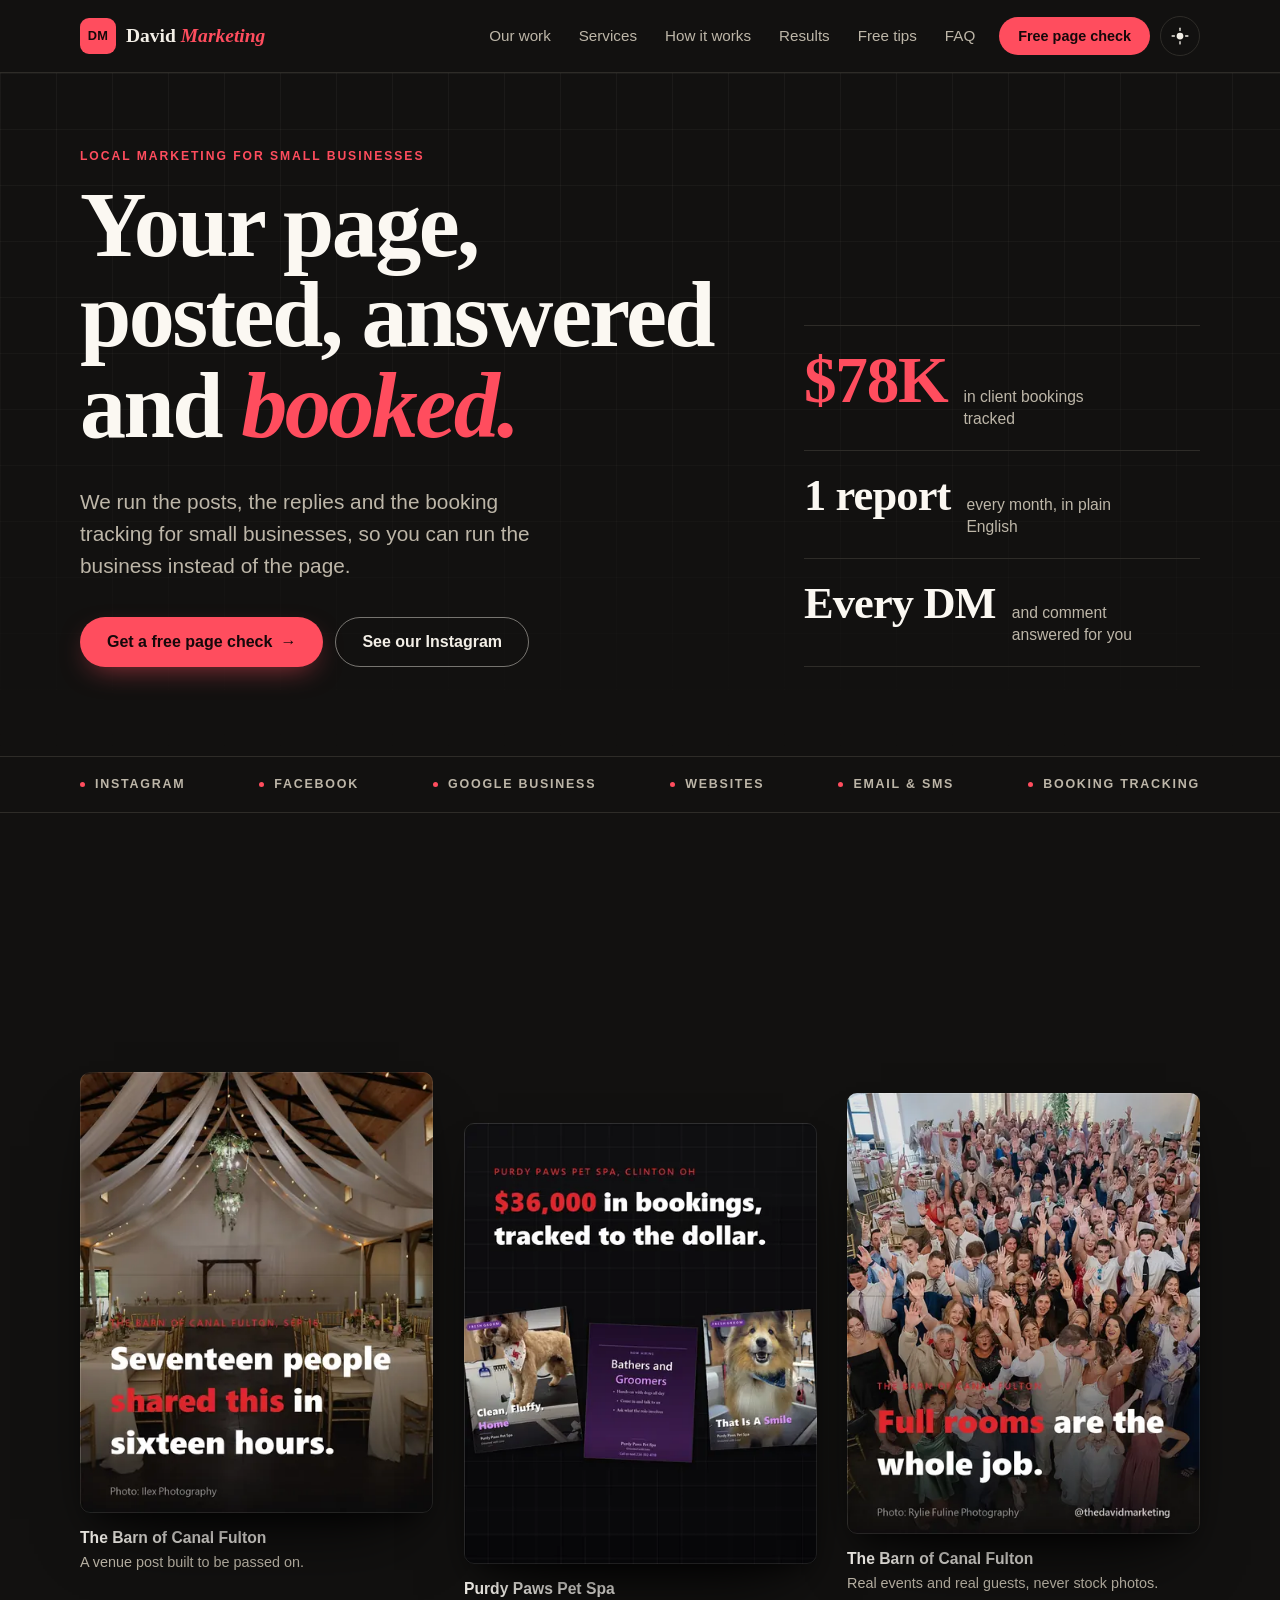
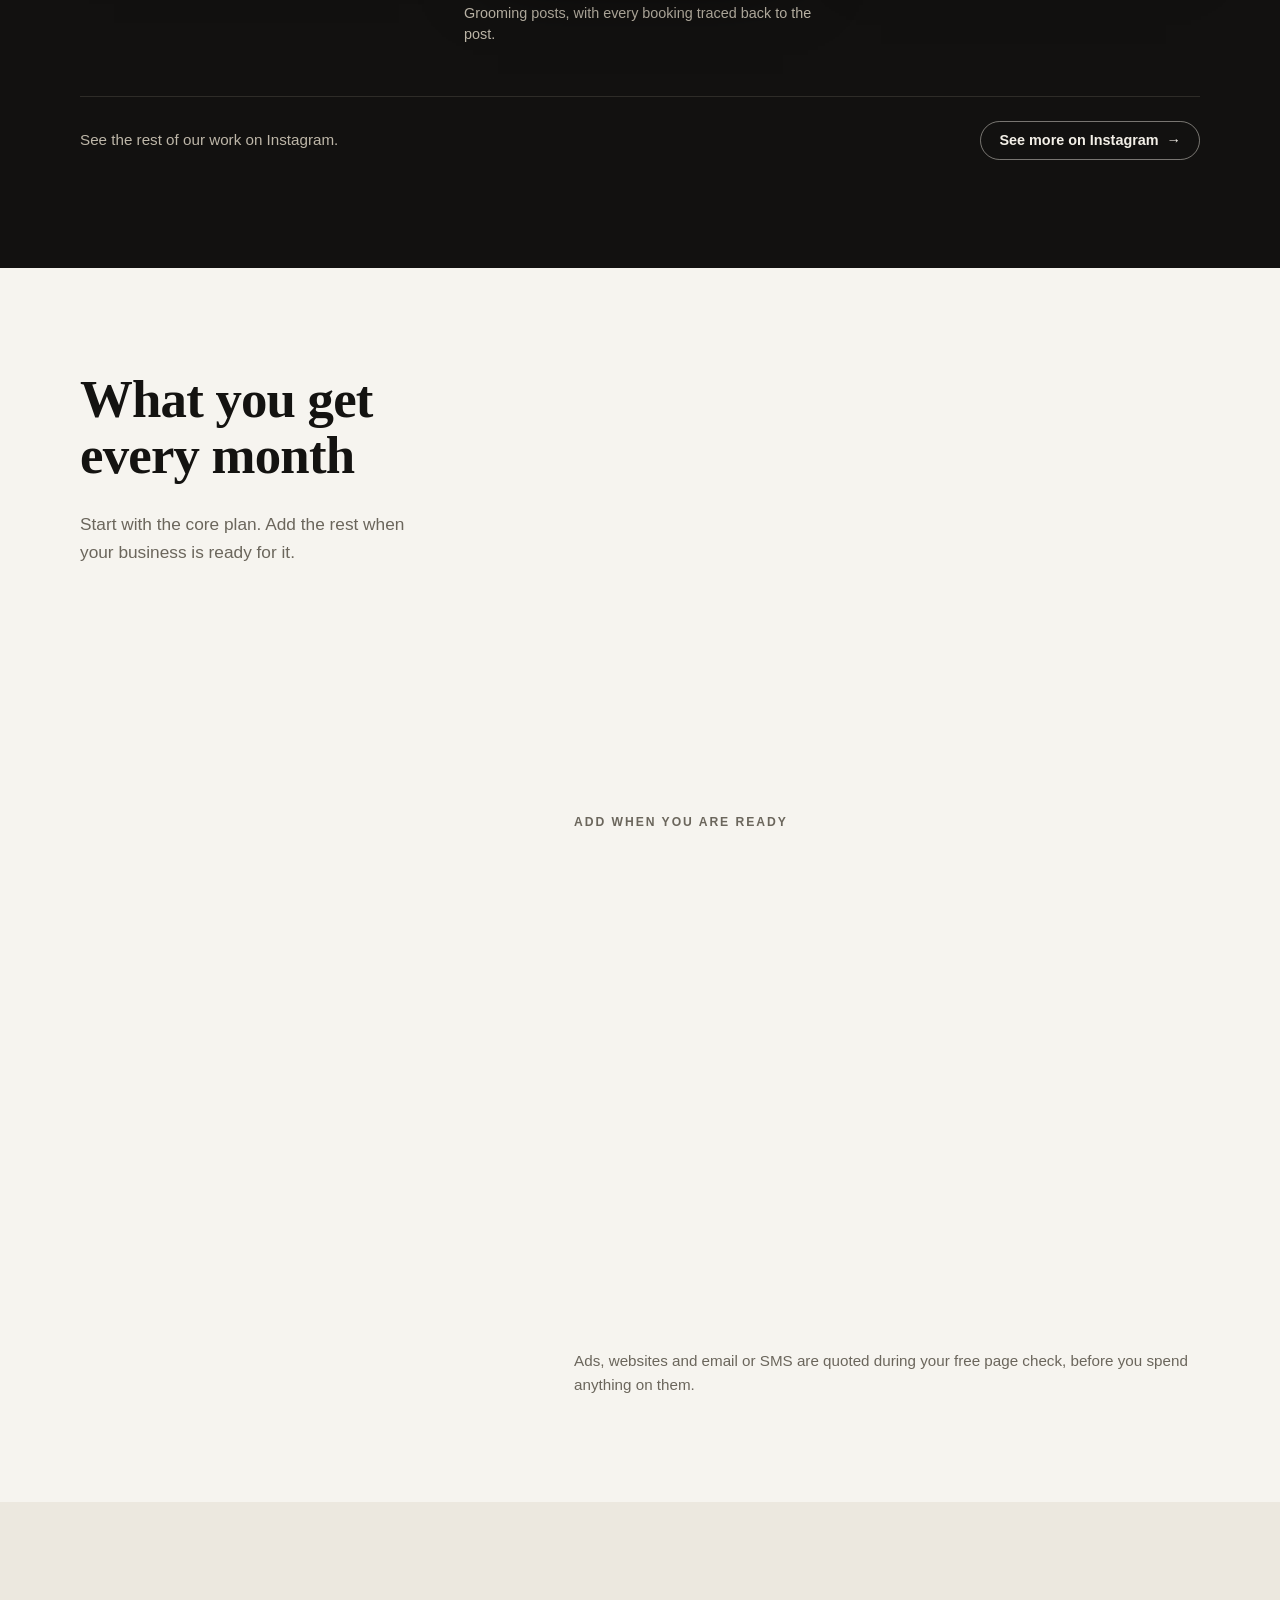
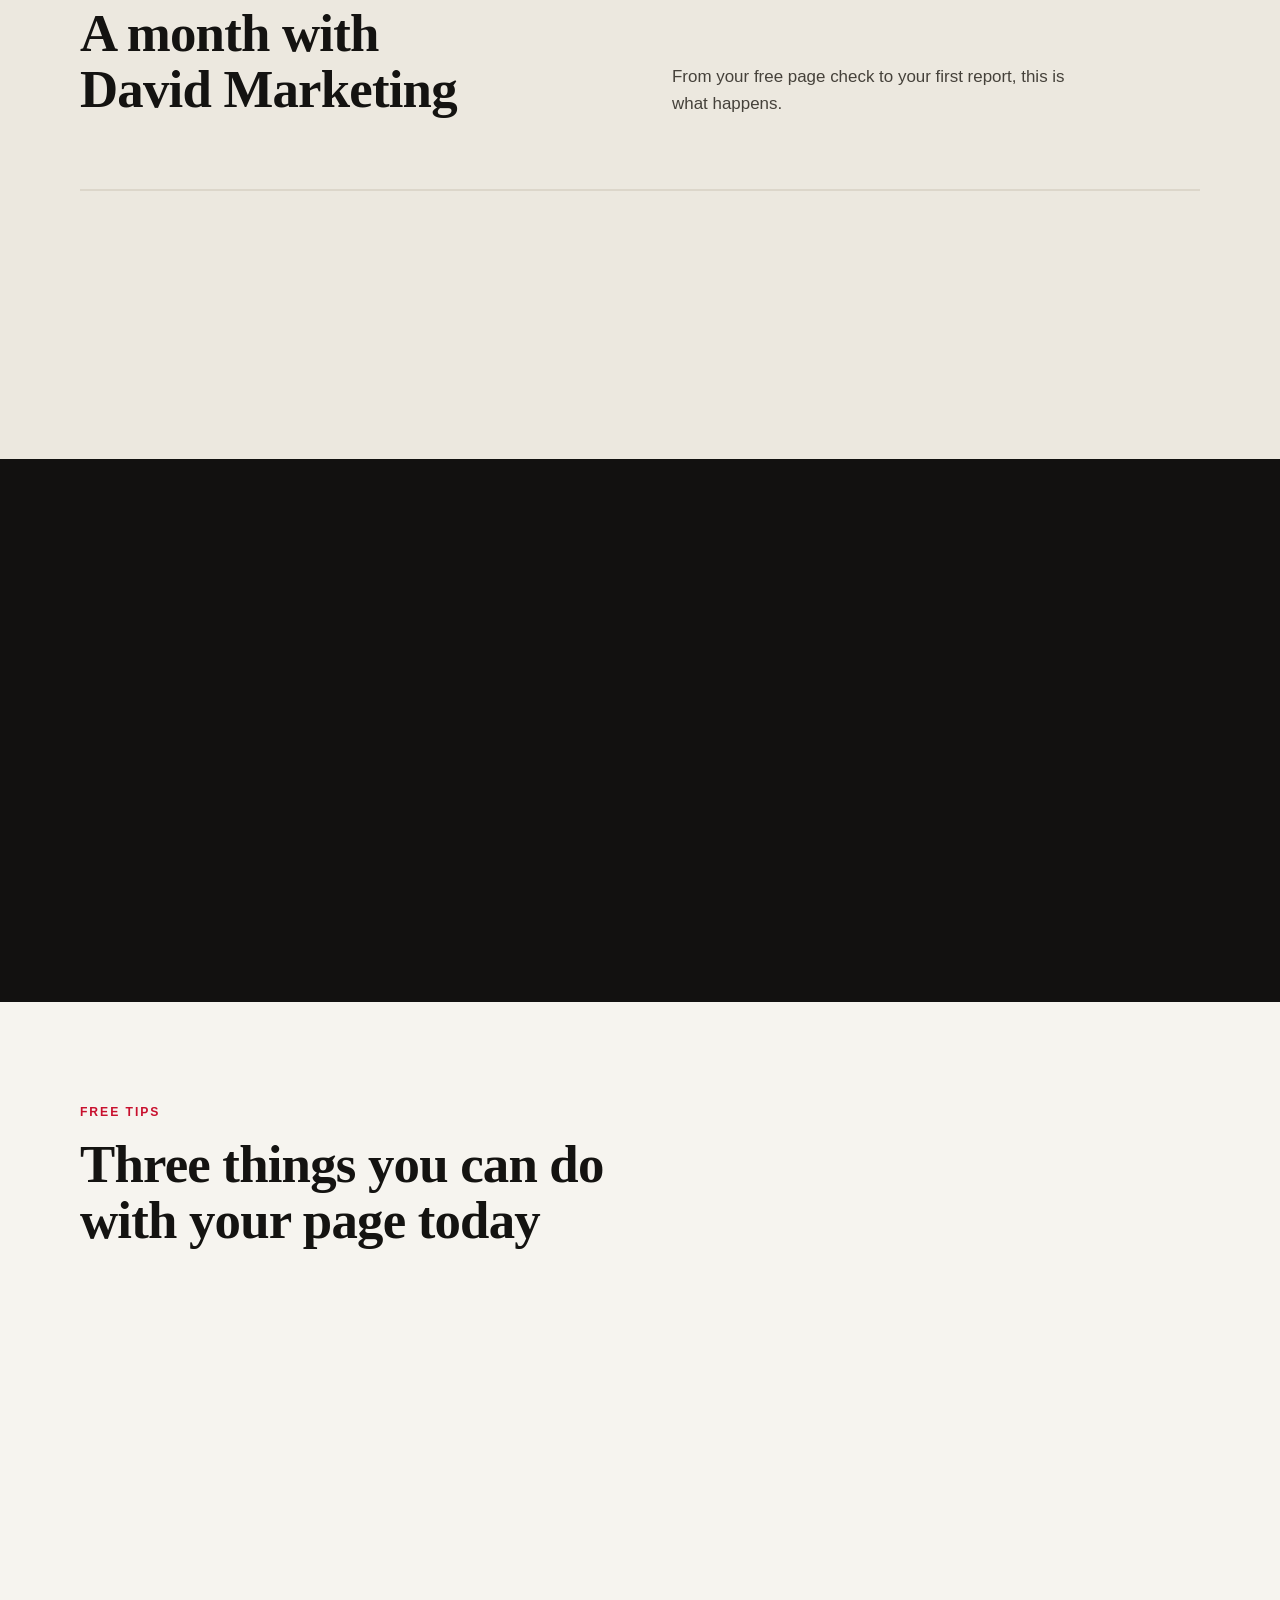
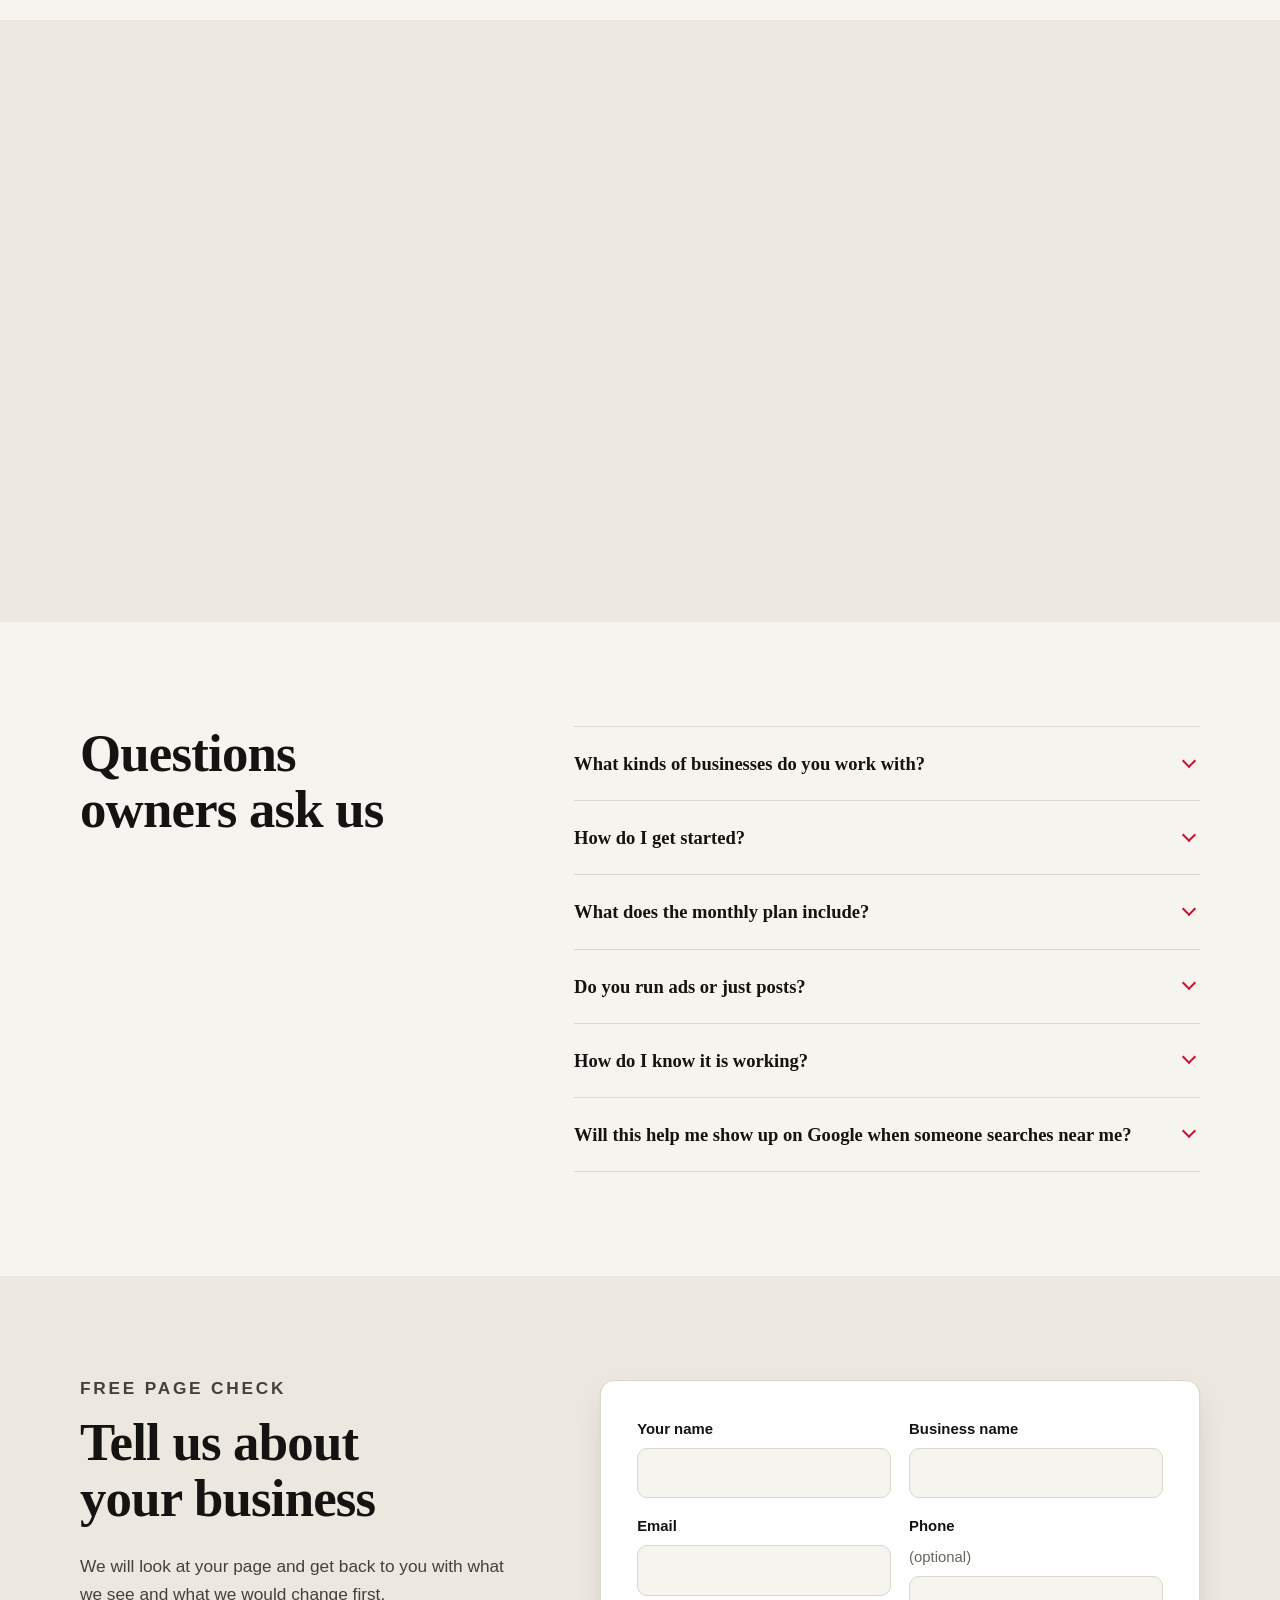
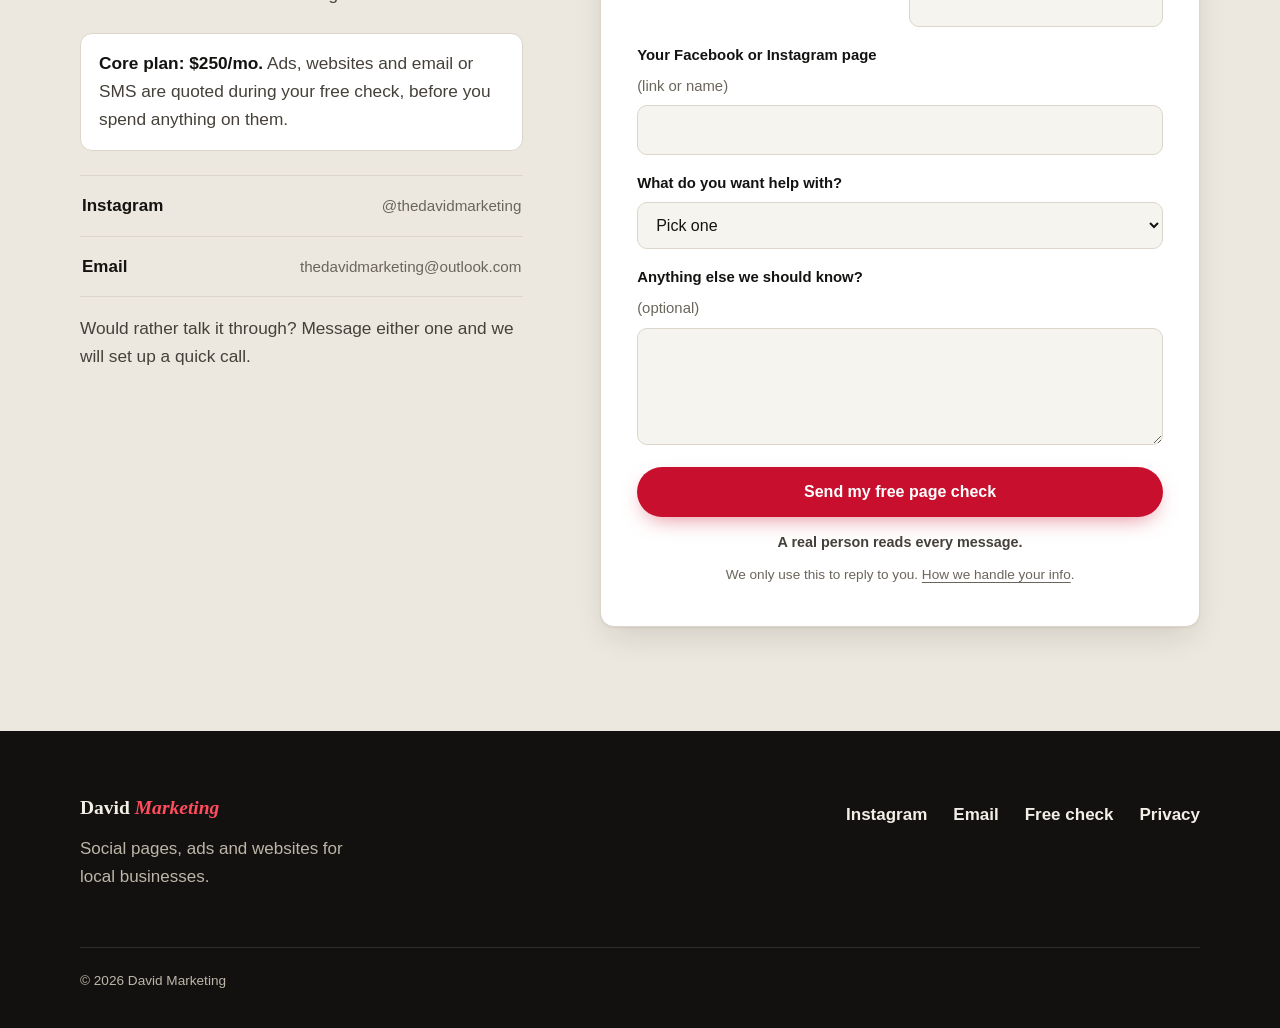
<file: index.html>
<!DOCTYPE html>
<html lang="en">
<head>
<meta charset="UTF-8">
<meta name="viewport" content="width=device-width, initial-scale=1.0">
<meta http-equiv="Content-Security-Policy" content="default-src 'self'; script-src 'self'; style-src 'self' https://fonts.googleapis.com; font-src https://fonts.gstatic.com; img-src 'self' data:; connect-src 'self'; form-action https://formsubmit.co; base-uri 'self'; object-src 'none'; upgrade-insecure-requests">
<meta name="referrer" content="strict-origin-when-cross-origin">

<title>David Marketing | Social Pages, Ads &amp; Websites for Local Businesses</title>
<meta name="description" content="David Marketing runs social posting, replies, ads and websites for local businesses. $78K in client bookings tracked. Ask for a free page check.">
<link rel="canonical" href="https://thedavidmarketing.com/">
<meta name="theme-color" content="#121110">

<meta property="og:type" content="website">
<meta property="og:site_name" content="David Marketing">
<meta property="og:title" content="David Marketing | Social pages that get local businesses booked">
<meta property="og:description" content="Posting, replies, ads and websites for local businesses. $78K in client bookings tracked.">
<meta property="og:url" content="https://thedavidmarketing.com/">
<meta property="og:image" content="https://thedavidmarketing.com/assets/og-image.png">
<meta property="og:image:width" content="1200">
<meta property="og:image:height" content="630">
<meta name="twitter:card" content="summary_large_image">

<link rel="icon" type="image/svg+xml" href="/assets/favicon.svg">
<link rel="preconnect" href="https://fonts.googleapis.com">
<link rel="preconnect" href="https://fonts.gstatic.com" crossorigin>
<link href="https://fonts.googleapis.com/css2?family=Fraunces:ital,opsz,wght@0,9..144,500..800;1,9..144,500..800&family=Geist:wght@400..700&display=swap" rel="stylesheet">
<link rel="stylesheet" href="/assets/styles.css">

<script type="application/ld+json">
{
  "@context": "https://schema.org",
  "@type": "LocalBusiness",
  "name": "David Marketing",
  "description": "Social media management, ads and websites for local businesses.",
  "url": "https://thedavidmarketing.com/",
  "email": "thedavidmarketing@outlook.com",
  "priceRange": "$250/mo",
  "sameAs": ["https://www.instagram.com/thedavidmarketing/"]
}
</script>
</head>
<body>
<a class="skip-link" href="#main">Skip to content</a>

<header class="site-header">
  <div class="wrap header-inner">
    <a class="logo" href="/" aria-label="David Marketing, home">
      <span class="logo-mark" aria-hidden="true">DM</span>
      <span class="logo-word">David <em>Marketing</em></span>
    </a>
    <nav class="site-nav" id="site-nav" aria-label="Primary">
      <ul>
        <li><a href="#work">Our work</a></li>
        <li><a href="#services">Services</a></li>
        <li><a href="#month">How it works</a></li>
        <li><a href="#proof">Results</a></li>
        <li><a href="#notes">Free tips</a></li>
        <li><a href="#faq">FAQ</a></li>
      </ul>
    </nav>
    <div class="header-actions">
      <a class="btn btn-primary btn-small header-cta" href="#contact">Free page check</a>
      <button type="button" class="theme-toggle" id="theme-toggle" aria-label="Switch to dark mode" aria-pressed="false">
        <svg class="icon-sun" viewBox="0 0 24 24" width="18" height="18" aria-hidden="true" focusable="false"><circle cx="12" cy="12" r="4.5" fill="currentColor"/><g stroke="currentColor" stroke-width="1.8" stroke-linecap="round"><line x1="12" y1="1.5" x2="12" y2="4.5"/><line x1="12" y1="19.5" x2="12" y2="22.5"/><line x1="1.5" y1="12" x2="4.5" y2="12"/><line x1="19.5" y1="12" x2="22.5" y2="12"/></g></svg>
        <svg class="icon-moon" viewBox="0 0 24 24" width="18" height="18" aria-hidden="true" focusable="false"><path d="M20 14.5A8.5 8.5 0 0 1 9.5 4 8.5 8.5 0 1 0 20 14.5Z" fill="currentColor"/></svg>
      </button>
      <button type="button" class="menu-toggle" id="menu-toggle" aria-label="Open menu" aria-expanded="false" aria-controls="site-nav">
        <svg viewBox="0 0 24 24" width="22" height="22" aria-hidden="true" focusable="false"><g stroke="currentColor" stroke-width="2" stroke-linecap="round"><line x1="3" y1="7" x2="21" y2="7"/><line x1="3" y1="17" x2="21" y2="17"/></g></svg>
      </button>
    </div>
  </div>
</header>

<main id="main">

  <section class="hero">
    <div class="wrap hero-grid">
      <div class="hero-copy">
        <p class="eyebrow rise">Local marketing for small businesses</p>
        <h1 class="rise rise-2">Your page, posted, answered and <span class="ink-accent">booked.</span></h1>
        <p class="lead rise rise-3">We run the posts, the replies and the booking tracking for small businesses, so you can run the business instead of the page.</p>
        <div class="hero-ctas rise rise-4">
          <a class="btn btn-primary" href="#contact">Get a free page check <span class="arrow" aria-hidden="true">&rarr;</span></a>
          <a class="btn btn-ghost" href="https://www.instagram.com/thedavidmarketing/" target="_blank" rel="noopener">See our Instagram</a>
        </div>
      </div>
      <dl class="hero-proof rise rise-5">
        <div><dt>$78K</dt><dd>in client bookings tracked</dd></div>
        <div><dt>1 report</dt><dd>every month, in plain English</dd></div>
        <div><dt>Every DM</dt><dd>and comment answered for you</dd></div>
      </dl>
    </div>
  </section>

  <section class="strip" aria-label="What we work on">
    <div class="wrap strip-inner">
      <span>Instagram</span><span>Facebook</span><span>Google Business</span><span>Websites</span><span>Email &amp; SMS</span><span>Booking tracking</span>
    </div>
  </section>

  <section class="work" id="work" aria-labelledby="work-title">
    <div class="wrap">
      <div class="work-head">
        <h2 id="work-title" data-in>Work that fills rooms and <em>books appointments.</em></h2>
        <p data-in>Recent posts from our Instagram, made for local businesses we run pages for. Event photos are credited to the photographers who took them.</p>
      </div>
      <div class="work-row">
        <figure class="post">
          <div class="post-frame"><img src="/assets/work/post-17-shares.webp" srcset="/assets/work/post-17-shares-440.webp 440w, /assets/work/post-17-shares.webp 720w" sizes="(max-width: 760px) 72vw, 30vw" width="720" height="900" loading="lazy" alt="Instagram post by David Marketing for The Barn of Canal Fulton: a hall dressed for dinner, with the headline Seventeen people shared this in sixteen hours. Photo: Ilex Photography."></div>
          <figcaption><strong>The Barn of Canal Fulton</strong>A venue post built to be passed on.</figcaption>
        </figure>
        <figure class="post">
          <div class="post-frame"><img src="/assets/work/post-36k.webp" srcset="/assets/work/post-36k-440.webp 440w, /assets/work/post-36k.webp 720w" sizes="(max-width: 760px) 72vw, 30vw" width="720" height="900" loading="lazy" alt="Instagram post by David Marketing for Purdy Paws Pet Spa in Clinton, Ohio: three of the grooming posts we made, under the headline $36,000 in bookings, tracked to the dollar."></div>
          <figcaption><strong>Purdy Paws Pet Spa</strong>Grooming posts, with every booking traced back to the post.</figcaption>
        </figure>
        <figure class="post">
          <div class="post-frame"><img src="/assets/work/post-full-rooms.webp" srcset="/assets/work/post-full-rooms-440.webp 440w, /assets/work/post-full-rooms.webp 720w" sizes="(max-width: 760px) 72vw, 30vw" width="720" height="900" loading="lazy" alt="Instagram post by David Marketing for The Barn of Canal Fulton: a packed room of guests on their feet, with the headline Full rooms are the whole job. Photo: Rylie Fuline Photography."></div>
          <figcaption><strong>The Barn of Canal Fulton</strong>Real events and real guests, never stock photos.</figcaption>
        </figure>
      </div>
      <div class="work-foot">
        <p>See the rest of our work on Instagram.</p>
        <a class="btn btn-ghost btn-small" href="https://www.instagram.com/thedavidmarketing/" target="_blank" rel="noopener">See more on Instagram <span class="arrow" aria-hidden="true">&rarr;</span></a>
      </div>
    </div>
  </section>

  <section class="section" id="services">
    <div class="wrap two-col">
      <div class="col-head">
        <h2>What you get every month</h2>
        <p class="section-sub">Start with the core plan. Add the rest when your business is ready for it.</p>
      </div>
      <div>
        <article class="plan" data-in>
          <div class="plan-top">
            <div>
              <span class="tag">Core plan</span>
              <h3>Social media management</h3>
            </div>
            <p class="plan-price">$250<small>/mo</small></p>
          </div>
          <p>Posts made to be shared, on a steady calendar. Comments and messages answered for you. One clear report each month on what worked.</p>
          <ul class="plan-list">
            <li><strong>Posts that get shared</strong>on a steady calendar, built around your busy and slow days</li>
            <li><strong>Every comment and DM</strong>answered for you, by someone who works on your page</li>
            <li><strong>One clear report</strong>each month, on what ran and what brought in bookings</li>
          </ul>
        </article>
        <p class="addons-label">Add when you are ready</p>
        <ul class="service-list stagger">
          <li class="service" data-in><h3>Facebook and Instagram ads</h3><p>Campaigns aimed at people near you who are likely to book, with a budget you set and results you can see.</p></li>
          <li class="service" data-in><h3>Websites</h3><p>A fast, good-looking site that turns visitors into calls and bookings, plus your Google Business listing set up right.</p></li>
          <li class="service" data-in><h3>Email and SMS</h3><p>Simple campaigns that bring past customers back and fill slow days.</p></li>
          <li class="service" data-in><h3>Booking tracking</h3><p>Every post and offer gets its own trackable link or code, so every booking traces back to the exact post that earned it.</p></li>
        </ul>
        <p class="addons-note">Ads, websites and email or SMS are quoted during your free page check, before you spend anything on them.</p>
      </div>
    </div>
  </section>

  <section class="section section-tint" id="month">
    <div class="wrap">
      <div class="month-head">
        <h2>A month with David Marketing</h2>
        <p>From your free page check to your first report, this is what happens.</p>
      </div>
      <ol class="timeline stagger" id="timeline">
        <li data-in><span class="when">Day 1</span><h3>Free page check</h3><p>Send us your page. We look at what is posted, what is missing and where bookings are slipping away.</p></li>
        <li data-in><span class="when">Week 1</span><h3>Your plan</h3><p>A posting calendar built around your busy and slow days, your offers and your area.</p></li>
        <li data-in><span class="when">Weeks 2 to 4</span><h3>We run it</h3><p>Posts go out on schedule. Comments and DMs get answered. Ads get watched and adjusted.</p></li>
        <li data-in><span class="when">Month end</span><h3>Your report</h3><p>What ran, what people did, and which posts brought in bookings. In plain English.</p></li>
      </ol>
    </div>
  </section>

  <section class="section proof-band" id="proof">
    <div class="wrap proof-grid">
      <div class="proof-big" data-in>
        <span class="big-number">$<span data-count="78">78</span>K</span>
        <span class="big-label">in client bookings tracked</span>
      </div>
      <div class="proof-copy" data-in>
        <h2>We count bookings, not likes.</h2>
        <p>Likes are nice. Bookings pay the bills. That number adds up client by client, post by post: every post and offer gets its own trackable link or code, so every booking we report traces back to the exact post that brought it in.</p>
        <p class="proof-note">Serving local small businesses.</p>
      </div>
    </div>
  </section>

  <section class="section" id="notes">
    <div class="wrap">
      <div class="notes-head">
        <p class="eyebrow">Free tips</p>
        <h2>Three things you can do with your page today</h2>
      </div>
      <div class="notes stagger">
        <article class="note" data-in><span class="note-num">1</span><h3>Post on a real schedule</h3><p>Three posts a week, every week, beats ten posts in one burst. Steady posting is what builds reach.</p></article>
        <article class="note" data-in><span class="note-num">2</span><h3>Make it worth sharing</h3><p>Before you post, ask: would someone send this to a friend? Helpful and fun posts travel further than ads.</p></article>
        <article class="note" data-in><span class="note-num">3</span><h3>Reply the same day</h3><p>A fast, friendly reply is often the difference between a question and a booking.</p></article>
      </div>
    </div>
  </section>

  <section class="section section-tint" id="about">
    <div class="wrap about-grid">
      <blockquote class="about-note" data-in>
        <span class="note-label">Our standard</span>
        <p>Every comment and DM gets a real reply from someone who actually works on your page.</p>
      </blockquote>
      <div class="about-copy" data-in>
        <h2>A local team you can actually reach</h2>
        <p>David Marketing is a hands-on agency for local businesses. You talk directly with the people doing the work, and you always know what is being posted and why.</p>
        <p class="about-signature"><strong>David</strong> started this agency after watching good local businesses lose bookings simply because nobody had time to mind the page. That is still the whole job today.</p>
        <a class="btn btn-ghost" href="https://www.instagram.com/thedavidmarketing/" target="_blank" rel="noopener">Follow @thedavidmarketing</a>
      </div>
    </div>
  </section>

  <section class="section" id="faq">
    <div class="wrap faq-wrap">
      <div class="col-head">
        <h2>Questions owners ask us</h2>
      </div>
      <div class="faq-list">
        <details class="faq-item"><summary>What kinds of businesses do you work with?</summary><p>Local small businesses, especially service businesses that take bookings.</p></details>
        <details class="faq-item"><summary>How do I get started?</summary><p>Fill out the form below or DM us on Instagram with your page name. We do a free check and tell you exactly what we see.</p></details>
        <details class="faq-item"><summary>What does the monthly plan include?</summary><p>Posting, replies to comments and messages, and a monthly report are the core, for $250/mo. Ads, websites and email or SMS are add-ons, and each one is priced during your free page check, based on your ad budget or the size of the job, so you know the exact number before anything starts.</p></details>
        <details class="faq-item"><summary>Do you run ads or just posts?</summary><p>Both. Everyday posting and replies, plus Facebook and Instagram ads when your business is ready for them.</p></details>
        <details class="faq-item"><summary>How do I know it is working?</summary><p>Every post and offer gets its own trackable link or code, so when a booking comes in we can show you exactly which post earned it, every month.</p></details>
        <details class="faq-item"><summary>Will this help me show up on Google when someone searches near me?</summary><p>Yes. Setting up your Google Business listing, hours, photos, service area and review link, is part of the Websites service, so you show up in Google Search and Maps for people searching near you.</p></details>
      </div>
    </div>
  </section>

  <section class="section contact" id="contact">
    <div class="wrap contact-grid">
      <div class="contact-copy">
        <p class="eyebrow">Free page check</p>
        <h2>Tell us about your business</h2>
        <p>We will look at your page and get back to you with what we see and what we would change first.</p>
        <p class="contact-price"><strong>Core plan: $250/mo.</strong> Ads, websites and email or SMS are quoted during your free check, before you spend anything on them.</p>
        <ul class="contact-links">
          <li><a href="https://www.instagram.com/thedavidmarketing/" target="_blank" rel="noopener"><strong>Instagram</strong><span>@thedavidmarketing</span></a></li>
          <li><a href="mailto:thedavidmarketing@outlook.com"><strong>Email</strong><span>thedavidmarketing@outlook.com</span></a></li>
        </ul>
        <p class="contact-note">Would rather talk it through? Message either one and we will set up a quick call.</p>
      </div>

      <form class="lead-form" id="lead" action="https://formsubmit.co/89f506b1cbfce78169b03af89bc26463" method="POST">
        <input type="hidden" name="_subject" value="New lead from thedavidmarketing.com">
        <input type="hidden" name="_template" value="table">
        <input type="hidden" name="_next" value="https://thedavidmarketing.com/thank-you.html">
        <input type="text" name="_honey" class="hp" tabindex="-1" autocomplete="off" aria-hidden="true">
        <div class="form-grid">
          <label>Your name<input type="text" name="name" autocomplete="name" required></label>
          <label>Business name<input type="text" name="business" autocomplete="organization" required></label>
          <label>Email<input type="email" name="email" autocomplete="email" required></label>
          <label>Phone <span class="opt">(optional)</span><input type="tel" name="phone" autocomplete="tel"></label>
          <label class="span-2">Your Facebook or Instagram page <span class="opt">(link or name)</span><input type="text" name="page"></label>
          <label class="span-2">What do you want help with?
            <select name="goal" required>
              <option value="" disabled selected>Pick one</option>
              <option>More bookings or customers</option>
              <option>Better posts on my page</option>
              <option>Facebook or Instagram ads</option>
              <option>A website</option>
              <option>Something else</option>
            </select>
          </label>
          <label class="span-2">Anything else we should know? <span class="opt">(optional)</span><textarea name="message" rows="4"></textarea></label>
        </div>
        <button type="submit" class="btn btn-primary btn-wide">Send my free page check</button>
        <p class="reply-time">A real person reads every message.</p>
        <p class="form-fine">We only use this to reply to you. <a href="/privacy.html">How we handle your info</a>.</p>
      </form>
    </div>
  </section>

</main>

<footer class="site-footer">
  <div class="wrap">
    <div class="footer-inner">
      <div>
        <span class="logo-word">David <em>Marketing</em></span>
        <p>Social pages, ads and websites for local businesses.</p>
      </div>
      <div class="footer-links">
        <a href="https://www.instagram.com/thedavidmarketing/" target="_blank" rel="noopener">Instagram</a>
        <a href="mailto:thedavidmarketing@outlook.com">Email</a>
        <a href="#contact">Free check</a>
        <a href="/privacy.html">Privacy</a>
      </div>
    </div>
    <p class="footer-copy">&copy; 2026 David Marketing</p>
  </div>
</footer>

<script src="/assets/script.js"></script>
</body>
</html>
</file>
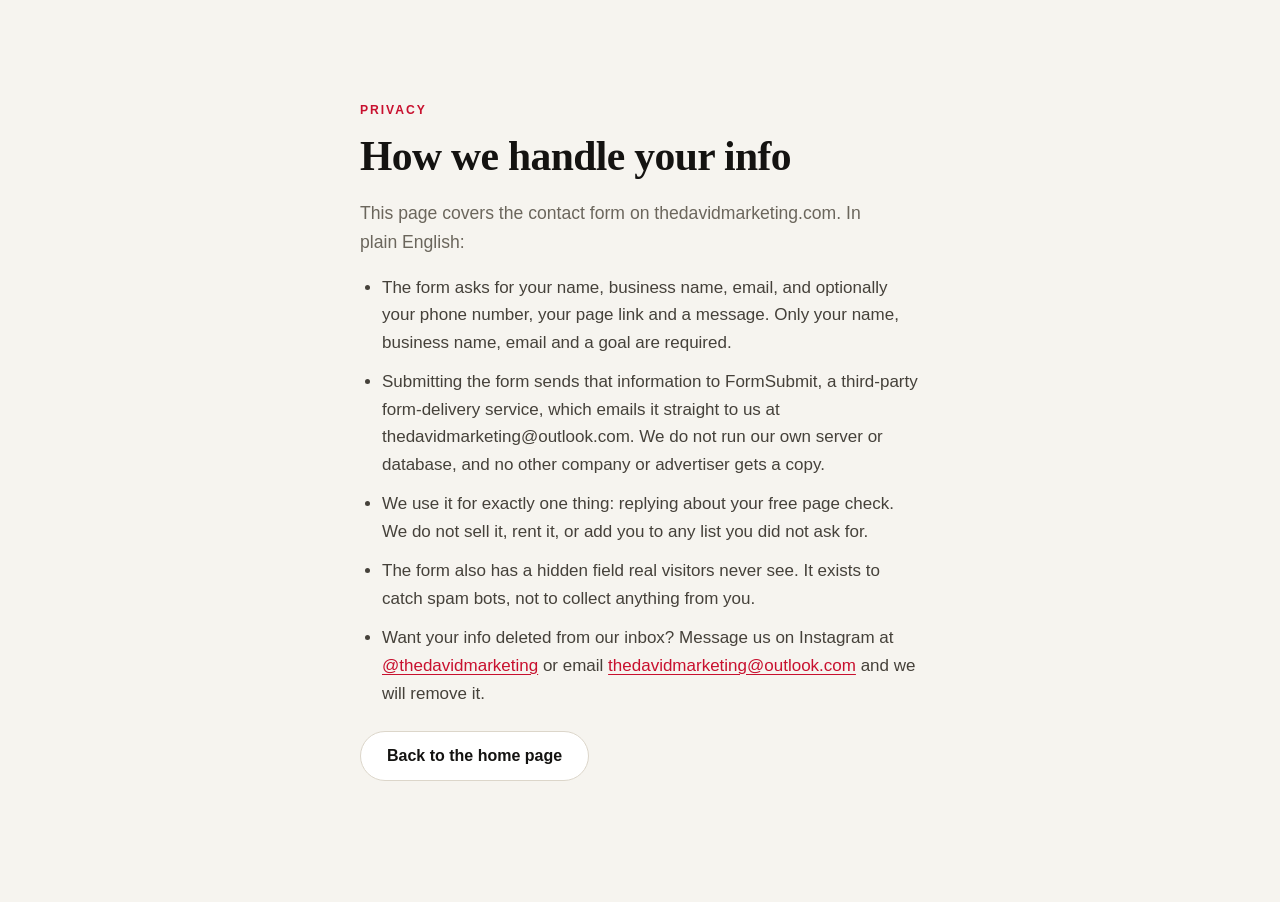
<file: privacy.html>
<!DOCTYPE html>
<html lang="en">
<head>
<meta charset="UTF-8">
<meta name="viewport" content="width=device-width, initial-scale=1.0">
<meta http-equiv="Content-Security-Policy" content="default-src 'self'; script-src 'self'; style-src 'self' https://fonts.googleapis.com; font-src https://fonts.gstatic.com; img-src 'self' data:; connect-src 'self'; form-action https://formsubmit.co; base-uri 'self'; object-src 'none'; upgrade-insecure-requests">
<meta name="referrer" content="strict-origin-when-cross-origin">

<title>Privacy | David Marketing</title>
<meta name="description" content="What David Marketing collects through the contact form, why, and where it goes.">
<link rel="canonical" href="https://thedavidmarketing.com/privacy.html">
<meta name="robots" content="noindex">

<link rel="icon" type="image/svg+xml" href="/assets/favicon.svg">
<link rel="preconnect" href="https://fonts.googleapis.com">
<link rel="preconnect" href="https://fonts.gstatic.com" crossorigin>
<link href="https://fonts.googleapis.com/css2?family=Fraunces:ital,opsz,wght@0,9..144,500..800;1,9..144,500..800&family=Geist:wght@400..700&display=swap" rel="stylesheet">
<link rel="stylesheet" href="/assets/styles.css">
</head>
<body>
<main class="section thanks">
  <div class="wrap thanks-inner">
    <p class="eyebrow">Privacy</p>
    <h1>How we handle your info</h1>
    <p class="thanks-copy">This page covers the contact form on thedavidmarketing.com. In plain English:</p>
    <ul class="privacy-list">
      <li>The form asks for your name, business name, email, and optionally your phone number, your page link and a message. Only your name, business name, email and a goal are required.</li>
      <li>Submitting the form sends that information to FormSubmit, a third-party form-delivery service, which emails it straight to us at thedavidmarketing@outlook.com. We do not run our own server or database, and no other company or advertiser gets a copy.</li>
      <li>We use it for exactly one thing: replying about your free page check. We do not sell it, rent it, or add you to any list you did not ask for.</li>
      <li>The form also has a hidden field real visitors never see. It exists to catch spam bots, not to collect anything from you.</li>
      <li>Want your info deleted from our inbox? Message us on Instagram at <a href="https://www.instagram.com/thedavidmarketing/">@thedavidmarketing</a> or email <a href="mailto:thedavidmarketing@outlook.com">thedavidmarketing@outlook.com</a> and we will remove it.</li>
    </ul>
    <p class="thanks-back"><a class="btn btn-secondary" href="/">Back to the home page</a></p>
  </div>
</main>
<script src="/assets/script.js"></script>
</body>
</html>
</file>
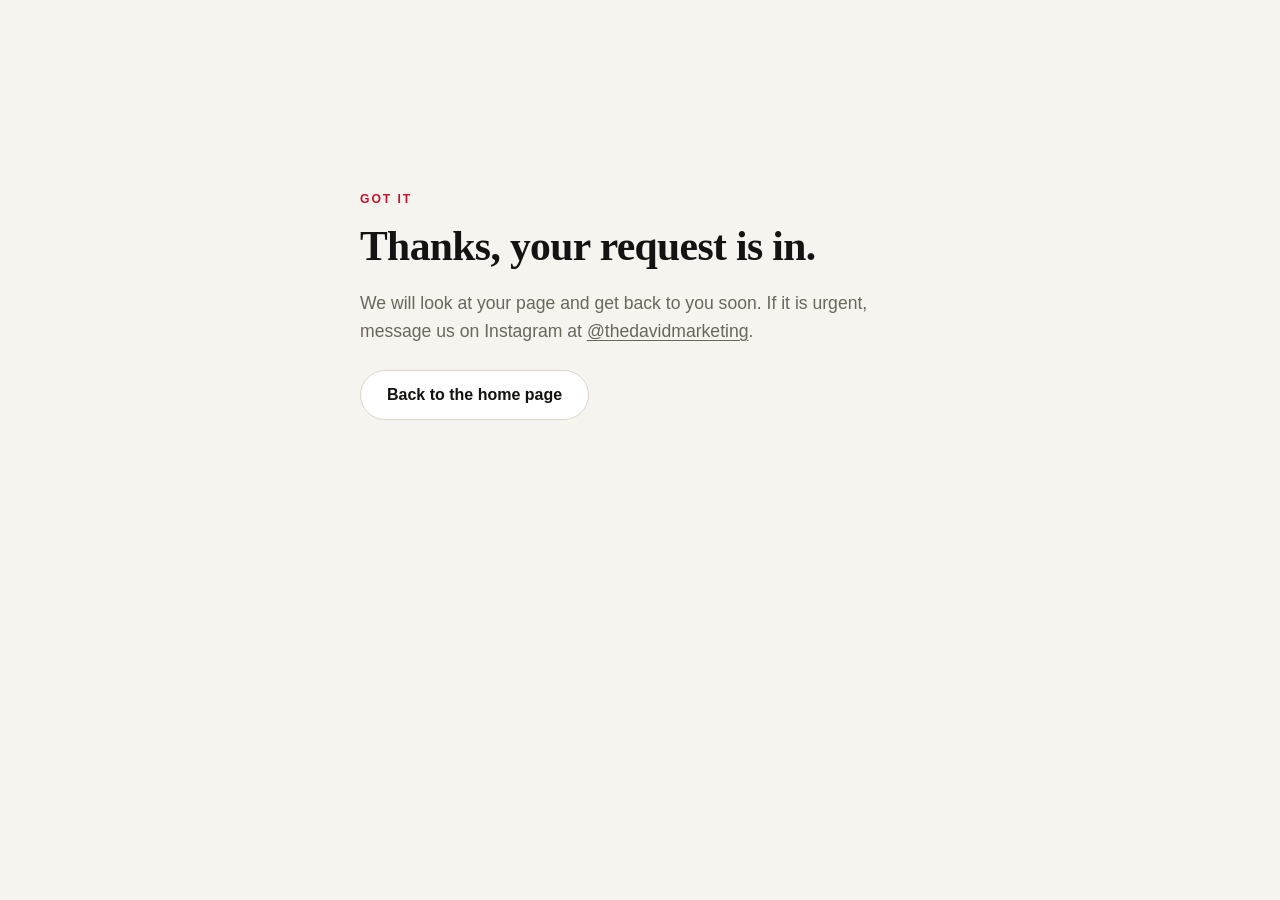
<file: thank-you.html>
<!DOCTYPE html>
<html lang="en">
<head>
<meta charset="UTF-8">
<meta name="viewport" content="width=device-width, initial-scale=1.0">
<meta http-equiv="Content-Security-Policy" content="default-src 'self'; script-src 'self'; style-src 'self' https://fonts.googleapis.com; font-src https://fonts.gstatic.com; img-src 'self' data:; connect-src 'self'; form-action https://formsubmit.co; base-uri 'self'; object-src 'none'; upgrade-insecure-requests">
<meta name="referrer" content="strict-origin-when-cross-origin">

<title>Thanks! | David Marketing</title>
<meta name="description" content="Thanks for reaching out to David Marketing.">
<link rel="canonical" href="https://thedavidmarketing.com/">

<!-- Open Graph -->
<meta property="og:type" content="website">
<meta property="og:site_name" content="David Marketing">
<meta property="og:title" content="David Marketing | Social Pages &amp; Websites for Local Businesses">
<meta property="og:description" content="Social posting, websites and ad campaigns for local businesses. $78K in client bookings tracked. DM us for a free page check.">
<meta property="og:url" content="https://thedavidmarketing.com/">
<meta property="og:image" content="https://thedavidmarketing.com/assets/og-image.png">
<meta property="og:image:width" content="1200">
<meta property="og:image:height" content="630">
<meta name="twitter:card" content="summary_large_image">
<meta name="twitter:title" content="David Marketing | Social Pages &amp; Websites for Local Businesses">
<meta name="twitter:description" content="Social posting, websites and ad campaigns for local businesses. $78K in client bookings tracked. DM us for a free page check.">
<meta name="twitter:image" content="https://thedavidmarketing.com/assets/og-image.png">

<link rel="icon" type="image/svg+xml" href="/assets/favicon.svg">
<link rel="preconnect" href="https://fonts.googleapis.com">
<link rel="preconnect" href="https://fonts.gstatic.com" crossorigin>
<link href="https://fonts.googleapis.com/css2?family=Fraunces:ital,opsz,wght@0,9..144,500..800;1,9..144,500..800&family=Geist:wght@400..700&display=swap" rel="stylesheet">
<link rel="stylesheet" href="/assets/styles.css">

<script type="application/ld+json">
{
  "@context": "https://schema.org",
  "@type": "LocalBusiness",
  "name": "David Marketing",
  "description": "Social media management, websites and ad campaigns for local businesses.",
  "url": "https://thedavidmarketing.com/",
  "email": "thedavidmarketing@outlook.com",
  "sameAs": [
    "https://www.instagram.com/thedavidmarketing/"
  ]
}
</script>
<meta name="robots" content="noindex">
</head>
<body>
<main class="section thanks">
  <div class="wrap thanks-inner">
    <p class="eyebrow">Got it</p>
    <h1>Thanks, your request is in.</h1>
    <p class="thanks-copy">We will look at your page and get back to you soon. If it is urgent, message us on Instagram at <a href="https://www.instagram.com/thedavidmarketing/">@thedavidmarketing</a>.</p>
    <p class="thanks-back"><a class="btn btn-secondary" href="/">Back to the home page</a></p>
  </div>
</main>
<script src="/assets/script.js"></script>
</body>
</html>
</file>
<file: assets/styles.css>
/* David Marketing - v2 polish (2026-09-26). Dark hero that matches our Instagram (charcoal, bone, signal red),
   light editorial body, dark mode supported. Fraunces for display, Geist for text. No inline styles (CSP). */
:root {
  --paper: #f6f4ef;
  --paper-2: #ece8df;
  --ink: #141311;
  --ink-2: #45413a;
  --muted: #6b665c;
  --line: #dcd6ca;
  --accent: #c8102e;
  --accent-ink: #ffffff;
  --accent-soft: #f7dfe2;
  --card: #ffffff;
  --focus: #1d4ed8;
  --night: #121110;
  --night-2: #1b1a18;
  --night-line: #2e2c28;
  --bone: #f3efe7;
  --bone-dim: #bdb6a8;
  --red-on-night: #ff4d5e;
  --shadow: 0 1px 2px rgba(20, 19, 17, .06), 0 14px 34px -8px rgba(20, 19, 17, .14);
  --radius: 14px;
  --max: 1200px;
  --ease-out: cubic-bezier(.23, 1, .32, 1);
  --serif: "Fraunces", Georgia, "Times New Roman", serif;
  --sans: "Geist", -apple-system, BlinkMacSystemFont, "Segoe UI", Roboto, Arial, sans-serif;
  color-scheme: light;
}
@media (prefers-color-scheme: dark) {
  :root:not([data-theme="light"]) {
    --paper: #121110; --paper-2: #1a1917; --ink: #f3efe7; --ink-2: #d4cdc0; --muted: #a39c8e;
    --line: #2e2c28; --accent: #ff4d5e; --accent-ink: #1a0508; --accent-soft: #3a1a1e; --card: #1b1a18;
    --shadow: 0 1px 2px rgba(0,0,0,.5), 0 16px 36px -10px rgba(0,0,0,.6); color-scheme: dark;
  }
}
:root[data-theme="dark"] {
  --paper: #121110; --paper-2: #1a1917; --ink: #f3efe7; --ink-2: #d4cdc0; --muted: #a39c8e;
  --line: #2e2c28; --accent: #ff4d5e; --accent-ink: #1a0508; --accent-soft: #3a1a1e; --card: #1b1a18;
  --shadow: 0 1px 2px rgba(0,0,0,.5), 0 16px 36px -10px rgba(0,0,0,.6); color-scheme: dark;
}

*, *::before, *::after { box-sizing: border-box; }
html { scroll-behavior: smooth; -webkit-text-size-adjust: 100%; }
body { margin: 0; background: var(--paper); color: var(--ink); font: 400 17px/1.62 var(--sans); -webkit-font-smoothing: antialiased; overflow-x: hidden; }
::selection { background: var(--accent); color: #fff; }
img { max-width: 100%; display: block; }
a { color: inherit; text-underline-offset: 3px; }
h1, h2, h3 { font-family: var(--serif); font-weight: 650; line-height: 1.06; letter-spacing: -0.015em; margin: 0 0 .5em; text-wrap: balance; font-optical-sizing: auto; }
h2 { font-size: clamp(2rem, 1.3rem + 2.6vw, 3.3rem); }
h3 { font-size: 1.3rem; line-height: 1.2; }
p { margin: 0 0 1em; text-wrap: pretty; }
.wrap { max-width: var(--max); margin: 0 auto; padding: 0 clamp(20px, 4vw, 40px); }
.skip-link { position: absolute; left: -9999px; top: 8px; background: var(--ink); color: var(--paper); padding: 8px 14px; border-radius: 8px; z-index: 100; }
.skip-link:focus { left: 12px; }
:focus-visible { outline: 3px solid var(--focus); outline-offset: 3px; border-radius: 6px; }
.eyebrow { font: 600 .76rem/1 var(--sans); letter-spacing: .16em; text-transform: uppercase; color: var(--accent); margin: 0 0 18px; }
.section { padding: clamp(72px, 5vw + 40px, 128px) 0; }
.section-tint { background: var(--paper-2); }
.section-sub { color: var(--muted); font-size: 1.08rem; max-width: 34ch; }

/* Buttons */
.btn { display: inline-flex; align-items: center; justify-content: center; gap: 8px; font: 600 1rem/1 var(--sans); text-decoration: none; padding: 16px 26px; border-radius: 999px; border: 1.5px solid transparent; cursor: pointer; white-space: nowrap; transition: transform .14s var(--ease-out), background-color .16s var(--ease-out), border-color .16s var(--ease-out), color .16s var(--ease-out), box-shadow .16s var(--ease-out); }
.btn:active { transform: translateY(1px) scale(.99); }
.btn-primary { background: var(--accent); color: var(--accent-ink); box-shadow: 0 8px 22px -8px rgba(200, 16, 46, .55); }
.btn-primary:hover { box-shadow: 0 12px 26px -8px rgba(200, 16, 46, .7); }
.btn-ghost { background: transparent; color: var(--ink); border-color: var(--ink); }
.btn-ghost:hover { background: var(--ink); color: var(--paper); }
.btn-secondary { background: var(--card); color: var(--ink); border-color: var(--line); }
.btn-secondary:hover { border-color: var(--ink); }
.btn-small { padding: 11px 18px; font-size: .9rem; }
.btn-wide { width: 100%; }
.btn .arrow { transition: transform .16s var(--ease-out); }
@media (hover: hover) and (pointer: fine) { .btn:hover { transform: translateY(-1px); } .btn:hover .arrow { transform: translateX(3px); } }

/* Header (dark, continuous with the hero) */
.site-header { position: sticky; top: 0; z-index: 50; background: var(--night); backdrop-filter: saturate(1.3) blur(12px); -webkit-backdrop-filter: saturate(1.3) blur(12px); border-bottom: 1px solid var(--night-line); color: var(--bone); }
.header-inner { display: flex; align-items: center; gap: 24px; height: 72px; }
.logo { display: inline-flex; align-items: center; gap: 10px; text-decoration: none; color: var(--bone); }
.logo-mark { display: grid; place-items: center; width: 36px; height: 36px; border-radius: 9px; background: var(--red-on-night); color: #16080a; font: 800 .8rem/1 var(--sans); letter-spacing: .02em; }
.logo-word { font: 650 1.22rem/1 var(--serif); }
.logo-word em { font-style: italic; color: var(--red-on-night); }
.site-nav { margin-left: auto; }
.site-nav ul { display: flex; gap: 28px; list-style: none; margin: 0; padding: 0; }
.site-nav a { display: inline-block; padding: 10px 0; text-decoration: none; font-weight: 500; font-size: .95rem; color: var(--bone-dim); transition: color .15s var(--ease-out); }
.site-nav a:hover { color: #fff; }
.header-actions { display: flex; align-items: center; gap: 10px; }
.site-header .btn-primary { background: var(--red-on-night); color: #16080a; box-shadow: none; }
.theme-toggle, .menu-toggle { display: grid; place-items: center; width: 40px; height: 40px; border-radius: 50%; border: 1px solid var(--night-line); background: transparent; color: var(--bone); cursor: pointer; transition: border-color .15s var(--ease-out); }
.theme-toggle:hover, .menu-toggle:hover { border-color: var(--bone-dim); }
.menu-toggle { display: none; }
.icon-moon { display: none; }
:root[data-theme="dark"] .icon-sun { display: none; }
:root[data-theme="dark"] .icon-moon { display: block; }

/* Hero (always dark, like our Instagram) */
.hero { position: relative; overflow: hidden; background: var(--night); color: var(--bone); padding: clamp(56px, 6vw, 96px) 0 clamp(64px, 7vw, 112px); }
.hero::before { content: ""; position: absolute; inset: 0; pointer-events: none; background-image: linear-gradient(rgba(243, 239, 231, .045) 1px, transparent 1px), linear-gradient(90deg, rgba(243, 239, 231, .045) 1px, transparent 1px); background-size: 56px 56px; -webkit-mask-image: linear-gradient(to bottom, #000 0%, rgba(0,0,0,.6) 60%, transparent 100%); mask-image: linear-gradient(to bottom, #000 0%, rgba(0,0,0,.6) 60%, transparent 100%); }
.hero-grid { position: relative; display: grid; grid-template-columns: minmax(0, 1.25fr) minmax(0, .75fr); gap: clamp(40px, 5vw, 80px); align-items: end; }
.hero .eyebrow { color: var(--red-on-night); }
.hero h1 { font-size: clamp(2.9rem, 1.6rem + 5.2vw, 6.1rem); font-weight: 720; line-height: .98; letter-spacing: -0.028em; color: #fbf8f2; margin-bottom: .38em; }
.hero h1 .ink-accent { color: var(--red-on-night); font-style: italic; font-weight: 650; }
.hero .lead { font-size: clamp(1.1rem, 1rem + .45vw, 1.3rem); line-height: 1.55; color: var(--bone-dim); max-width: 40ch; }
.hero-ctas { display: flex; flex-wrap: wrap; gap: 12px; margin: 34px 0 0; }
.hero .btn-primary { background: var(--red-on-night); color: #16080a; box-shadow: 0 10px 28px -10px rgba(255, 77, 94, .6); }
.hero .btn-ghost { color: var(--bone); border-color: rgba(243, 239, 231, .45); }
.hero .btn-ghost:hover { background: var(--bone); color: var(--night); border-color: var(--bone); }
.hero-proof { margin: 0; display: grid; gap: 0; border-top: 1px solid var(--night-line); }
.hero-proof > div { padding: 22px 0 20px; border-bottom: 1px solid var(--night-line); display: grid; grid-template-columns: auto 1fr; align-items: baseline; gap: 16px; }
.hero-proof dt { font: 700 clamp(2rem, 1.5rem + 1.6vw, 3rem)/1 var(--serif); letter-spacing: -0.02em; color: #fbf8f2; font-variant-numeric: lining-nums; }
.hero-proof > div:first-child dt { color: var(--red-on-night); font-size: clamp(2.8rem, 2rem + 2.6vw, 4.4rem); }
.hero-proof dd { margin: 0; color: var(--bone-dim); font-size: .98rem; line-height: 1.4; max-width: 18ch; }

/* first paint: one gentle rise */
@media (prefers-reduced-motion: no-preference) {
  .rise { opacity: 0; transform: translateY(14px); animation: rise .7s var(--ease-out) forwards; }
  .rise-2 { animation-delay: .07s; } .rise-3 { animation-delay: .14s; } .rise-4 { animation-delay: .21s; } .rise-5 { animation-delay: .3s; }
  @keyframes rise { to { opacity: 1; transform: none; } }
}

/* Channels strip */
.strip { background: var(--night); border-top: 1px solid var(--night-line); color: var(--bone-dim); }
.strip-inner { display: flex; flex-wrap: wrap; align-items: center; justify-content: space-between; gap: 10px 28px; padding-top: 20px; padding-bottom: 20px; font: 600 .78rem/1.2 var(--sans); letter-spacing: .14em; text-transform: uppercase; }
.strip-inner span { display: inline-flex; align-items: center; gap: 10px; }
.strip-inner span::before { content: ""; width: 5px; height: 5px; border-radius: 50%; background: var(--red-on-night); }

/* Our work (real posts from our Instagram) */
.work { background: var(--night); color: var(--bone); padding: clamp(64px, 5vw + 32px, 112px) 0 clamp(72px, 6vw + 32px, 128px); border-top: 1px solid var(--night-line); overflow: hidden; }
.work-head { display: grid; grid-template-columns: minmax(0, 1fr) minmax(0, 1fr); gap: 16px 64px; align-items: end; margin-bottom: clamp(36px, 4vw, 56px); }
.work-head h2 { color: #fbf8f2; margin: 0; }
.work-head h2 em { font-style: italic; color: var(--red-on-night); }
.work-head > p { color: var(--bone-dim); font-size: 1.06rem; margin: 0; max-width: 46ch; }
.work .eyebrow { color: var(--red-on-night); }
.work-row { display: grid; grid-template-columns: repeat(3, minmax(0, 1fr)); gap: clamp(16px, 2.4vw, 32px); align-items: start; }
.post { margin: 0; will-change: transform; }
.post:nth-child(2) { margin-top: clamp(28px, 4vw, 64px); }
.post:nth-child(3) { margin-top: clamp(10px, 1.6vw, 24px); }
.post-frame { position: relative; border-radius: 10px; overflow: hidden; background: #000; outline: 1px solid rgba(243, 239, 231, .1); outline-offset: -1px; box-shadow: 0 2px 0 rgba(255,255,255,.05) inset, 0 40px 70px -34px rgba(0, 0, 0, .95), 0 14px 26px -14px rgba(0, 0, 0, .8); }
.post-frame img { width: 100%; height: auto; aspect-ratio: 4 / 5; object-fit: cover; }
.post figcaption { margin-top: 14px; font-size: .9rem; line-height: 1.45; color: var(--bone-dim); }
.post figcaption strong { display: block; color: #fbf8f2; font-weight: 600; font-size: .98rem; margin-bottom: 2px; }
.work-foot { display: flex; flex-wrap: wrap; align-items: center; justify-content: space-between; gap: 16px; margin-top: clamp(32px, 4vw, 56px); padding-top: 24px; border-top: 1px solid var(--night-line); }
.work-foot p { margin: 0; color: var(--bone-dim); font-size: .95rem; }
.work .btn-ghost { color: var(--bone); border-color: rgba(243, 239, 231, .45); }
.work .btn-ghost:hover { background: var(--bone); color: var(--night); border-color: var(--bone); }

/* Services */
.two-col { display: grid; grid-template-columns: minmax(0, .8fr) minmax(0, 1.2fr); gap: clamp(40px, 6vw, 88px); align-items: start; }
.col-head { position: sticky; top: 112px; }
.plan { background: var(--card); border: 1px solid var(--line); border-radius: var(--radius); box-shadow: var(--shadow); padding: clamp(24px, 3vw, 36px) clamp(24px, 3vw, 36px) clamp(24px, 3vw, 36px) clamp(30px, 3.4vw, 42px); position: relative; overflow: hidden; }
.plan::before { content: ""; position: absolute; left: 0; top: 0; bottom: 0; width: 5px; background: var(--accent); }
.plan-top { display: flex; flex-wrap: wrap; align-items: flex-end; justify-content: space-between; gap: 12px 24px; margin-bottom: 16px; }
.tag { display: inline-block; font: 600 .7rem/1 var(--sans); letter-spacing: .12em; text-transform: uppercase; background: var(--accent); color: var(--accent-ink); padding: 7px 10px; border-radius: 999px; margin-bottom: 12px; }
.plan h3 { font-size: clamp(1.5rem, 1.2rem + 1vw, 2rem); margin: 0; }
.plan-price { font: 700 clamp(2.2rem, 1.8rem + 1.6vw, 3.2rem)/1 var(--serif); letter-spacing: -0.02em; white-space: nowrap; margin: 0; }
.plan-price small { font: 500 1rem/1 var(--sans); color: var(--muted); letter-spacing: 0; margin-left: 2px; }
.plan > p { color: var(--ink-2); font-size: 1.05rem; max-width: 52ch; }
.plan-list { list-style: none; margin: 18px 0 0; padding: 20px 0 0; border-top: 1px solid var(--line); display: grid; grid-template-columns: repeat(3, minmax(0, 1fr)); gap: 16px; }
.plan-list li { font-size: .95rem; line-height: 1.45; color: var(--ink-2); padding-left: 26px; position: relative; }
.plan-list li::before { content: ""; position: absolute; left: 0; top: .15em; width: 17px; height: 17px; border-radius: 50%; background: var(--accent-soft); }
.plan-list li::after { content: ""; position: absolute; left: 5px; top: calc(.15em + 5px); width: 7px; height: 4px; border-left: 2px solid var(--accent); border-bottom: 2px solid var(--accent); transform: rotate(-45deg); }
.plan-list strong { color: var(--ink); font-weight: 600; display: block; }
.addons-label { margin: 44px 0 4px; font: 600 .76rem/1 var(--sans); letter-spacing: .16em; text-transform: uppercase; color: var(--muted); }
.service-list { list-style: none; margin: 0; padding: 0; }
.service { display: grid; grid-template-columns: minmax(0, .9fr) minmax(0, 1.4fr); gap: 8px 32px; padding: 24px 0; border-bottom: 1px solid var(--line); align-items: baseline; }
.service h3 { margin: 0; font-size: 1.22rem; }
.service p { color: var(--ink-2); margin: 0; }
.addons-note { margin: 18px 0 0; color: var(--muted); font-size: .95rem; }

/* How it works: a month, on one line */
.month-head { display: grid; grid-template-columns: minmax(0, 1fr) minmax(0, 1fr); gap: 16px 64px; align-items: end; }
.month-head h2 { margin: 0; }
.month-head > p { margin: 0; color: var(--ink-2); font-size: 1.06rem; max-width: 44ch; }
.timeline { list-style: none; padding: 0; margin: clamp(40px, 5vw, 64px) 0 0; display: grid; grid-template-columns: repeat(4, minmax(0, 1fr)); gap: 32px; position: relative; }
.timeline::before, .timeline::after { content: ""; position: absolute; left: 0; right: 0; top: 7px; height: 2px; background: var(--line); }
.timeline::after { background: var(--accent); transform-origin: left center; transform: scaleX(var(--line-p, 1)); }
.timeline li { position: relative; padding-top: 40px; }
.timeline li::before { content: ""; position: absolute; left: 0; top: 0; width: 16px; height: 16px; border-radius: 50%; background: var(--paper-2); border: 2px solid var(--accent); z-index: 1; }
.when { display: block; font: 600 .76rem/1 var(--sans); letter-spacing: .14em; text-transform: uppercase; color: var(--accent); margin-bottom: 12px; }
.timeline h3 { margin-bottom: 8px; }
.timeline p { color: var(--ink-2); margin: 0; font-size: .98rem; }

/* Proof */
.proof-band { background: var(--night); color: var(--bone); position: relative; overflow: hidden; }
.proof-grid { display: grid; grid-template-columns: minmax(0, 1fr) minmax(0, 1fr); gap: clamp(40px, 6vw, 88px); align-items: center; }
.big-number { display: block; font: 750 clamp(5.2rem, 3rem + 10vw, 11.5rem)/.9 var(--serif); color: var(--red-on-night); letter-spacing: -0.035em; font-variant-numeric: lining-nums tabular-nums; }
.big-label { display: block; margin-top: 14px; font-size: 1.15rem; color: var(--bone); }
.proof-copy h2 { color: #fbf8f2; }
.proof-copy p { font-size: 1.12rem; max-width: 46ch; color: var(--bone-dim); }
.proof-band .proof-note { color: var(--bone-dim); font-size: .95rem; padding-top: 16px; border-top: 1px solid var(--night-line); margin-top: 24px; }

/* Notes (free tips) */
.notes-head { max-width: 640px; }
.notes { display: grid; grid-template-columns: repeat(3, minmax(0, 1fr)); gap: clamp(24px, 3vw, 40px); margin-top: 40px; }
.note { border-top: 2px solid var(--ink); padding-top: 22px; }
.note-num { display: block; font: 700 3.4rem/1 var(--serif); color: var(--accent); margin-bottom: 14px; }
.note p { color: var(--ink-2); }

/* About */
.about-grid { display: grid; grid-template-columns: minmax(0, .8fr) minmax(0, 1.2fr); gap: clamp(40px, 6vw, 88px); align-items: center; }
.about-note { margin: 0; background: var(--night); color: var(--bone); border-radius: var(--radius); padding: clamp(28px, 3.4vw, 44px); display: flex; flex-direction: column; justify-content: center; gap: 18px; min-height: 260px; box-shadow: var(--shadow); position: relative; }
.about-note::before { content: "\201C"; font: 700 5.5rem/0.6 var(--serif); color: var(--red-on-night); height: 34px; }
.note-label { font: 600 .74rem/1 var(--sans); letter-spacing: .14em; text-transform: uppercase; color: var(--red-on-night); }
.about-note p { font: 600 clamp(1.3rem, 1.1rem + .7vw, 1.65rem)/1.35 var(--serif); margin: 0; color: #fbf8f2; }
.about-copy p { font-size: 1.1rem; color: var(--ink-2); max-width: 52ch; }
.about-signature { font-size: 1rem; color: var(--ink-2); border-left: 3px solid var(--accent); padding-left: 16px; }
.about-signature strong { color: var(--ink); font-family: var(--serif); font-weight: 650; }

/* FAQ */
.faq-wrap { display: grid; grid-template-columns: minmax(0, .8fr) minmax(0, 1.2fr); gap: clamp(40px, 6vw, 88px); }
.faq-list { border-top: 1px solid var(--line); }
.faq-item { border-bottom: 1px solid var(--line); }
.faq-item summary { list-style: none; cursor: pointer; padding: 24px 44px 24px 0; font: 650 1.16rem/1.35 var(--serif); position: relative; transition: color .15s var(--ease-out); }
.faq-item summary:hover { color: var(--accent); }
.faq-item summary::-webkit-details-marker { display: none; }
.faq-item summary::after { content: ""; position: absolute; right: 6px; top: 50%; width: 10px; height: 10px; margin-top: -8px; border-right: 2px solid var(--accent); border-bottom: 2px solid var(--accent); transform: rotate(45deg); transition: transform .2s var(--ease-out); }
.faq-item[open] summary::after { transform: rotate(225deg); margin-top: -2px; }
.faq-item p { color: var(--ink-2); padding: 0 0 24px; margin: 0; max-width: 62ch; }

/* Contact + form */
.contact { background: var(--paper-2); }
.contact-grid { display: grid; grid-template-columns: minmax(0, .85fr) minmax(0, 1.15fr); gap: clamp(40px, 6vw, 88px); align-items: start; }
.contact-copy p { color: var(--ink-2); font-size: 1.08rem; }
.contact-price { background: var(--card); border: 1px solid var(--line); border-radius: 12px; padding: 16px 18px; margin: 24px 0 0; font-size: .98rem; color: var(--ink-2); }
.contact-price strong { color: var(--ink); }
.contact-links { list-style: none; padding: 0; margin: 24px 0 0; display: grid; gap: 0; border-top: 1px solid var(--line); }
.contact-links a { display: flex; justify-content: space-between; align-items: baseline; gap: 16px; text-decoration: none; padding: 16px 2px; border-bottom: 1px solid var(--line); transition: color .15s var(--ease-out); }
.contact-links a:hover { color: var(--accent); }
.contact-links span { color: var(--muted); font-size: .95rem; overflow-wrap: anywhere; text-align: right; }
.contact-note { margin: 18px 0 0; font-size: .95rem; color: var(--muted); }
.lead-form { background: var(--card); border: 1px solid var(--line); border-radius: var(--radius); box-shadow: var(--shadow); padding: clamp(22px, 3vw, 36px); }
.form-title { font: 650 1.35rem/1.2 var(--serif); margin: 0 0 20px; }
.form-grid { display: grid; grid-template-columns: 1fr 1fr; gap: 16px 18px; margin-bottom: 22px; }
.form-grid .span-2 { grid-column: 1 / -1; }
.lead-form label { display: flex; flex-direction: column; gap: 7px; font-weight: 600; font-size: .93rem; }
.lead-form .opt { font-weight: 400; color: var(--muted); }
.lead-form input, .lead-form select, .lead-form textarea { font: 400 1rem/1.4 var(--sans); color: var(--ink); background: var(--paper); border: 1px solid var(--line); border-radius: 10px; padding: 13px 14px; width: 100%; transition: border-color .15s var(--ease-out); }
.lead-form input:hover, .lead-form select:hover, .lead-form textarea:hover { border-color: var(--muted); }
.lead-form textarea { resize: vertical; }
.lead-form input:focus-visible, .lead-form select:focus-visible, .lead-form textarea:focus-visible { outline: 3px solid var(--focus); outline-offset: 1px; border-color: transparent; }
.lead-form .hp { position: absolute; left: -9999px; width: 1px; height: 1px; opacity: 0; }
.reply-time { margin: 14px 0 0; font-size: .9rem; font-weight: 600; color: var(--ink-2); text-align: center; }
.form-fine { margin: 6px 0 0; font-size: .85rem; color: var(--muted); text-align: center; }
.form-fine a { display: inline-block; padding: 4px 0; }

/* Footer */
.site-footer { padding: 64px 0 36px; background: var(--night); color: var(--bone); }
.site-footer .logo-word em { color: var(--red-on-night); }
.footer-inner { display: flex; justify-content: space-between; gap: 32px; flex-wrap: wrap; align-items: flex-start; }
.footer-inner p { color: var(--bone-dim); max-width: 40ch; margin-top: 12px; }
.footer-links { display: flex; flex-wrap: wrap; gap: 12px 26px; }
.footer-links a { display: inline-block; padding: 6px 0; text-decoration: none; font-weight: 600; color: var(--bone); }
.footer-links a:hover { color: var(--red-on-night); }
.footer-copy { color: var(--bone-dim); font-size: .85rem; margin: 40px 0 0; padding-top: 22px; border-top: 1px solid var(--night-line); }

/* Reveal on entry (JS adds .js-motion only when motion is allowed) */
.js-motion [data-in] { opacity: 0; transform: translateY(14px); transition: opacity .62s var(--ease-out), transform .62s var(--ease-out); }
.js-motion [data-in].is-in { opacity: 1; transform: none; }
.js-motion .stagger > [data-in]:nth-child(2) { transition-delay: 70ms; }
.js-motion .stagger > [data-in]:nth-child(3) { transition-delay: 140ms; }
.js-motion .stagger > [data-in]:nth-child(4) { transition-delay: 210ms; }

/* Responsive */
@media (max-width: 980px) {
  .hero-grid, .two-col, .proof-grid, .about-grid, .faq-wrap, .contact-grid, .work-head, .month-head { grid-template-columns: 1fr; }
  .hero-grid { align-items: start; }
  .col-head { position: static; }
  .timeline { grid-template-columns: 1fr 1fr; row-gap: 40px; }
  .timeline::before, .timeline::after { display: none; }
  .plan-list { grid-template-columns: 1fr; }
}
@media (max-width: 760px) {
  body { font-size: 16px; }
  .site-nav { position: fixed; inset: 72px 0 auto 0; background: var(--night); border-bottom: 1px solid var(--night-line); display: none; }
  .site-nav.open { display: block; }
  .site-nav ul { flex-direction: column; gap: 0; padding: 8px 24px 16px; }
  .site-nav a { display: block; padding: 12px 0; font-size: 1.05rem; }
  .menu-toggle { display: grid; }
  .header-cta { display: none; }
  .hero h1 { font-size: clamp(2.6rem, 1.4rem + 6.4vw, 3.6rem); }
  .hero-ctas .btn { flex: 1 1 auto; }
  .hero-proof > div { padding: 16px 0 14px; }
  .work-row { grid-template-columns: repeat(3, 72%); overflow-x: auto; scroll-snap-type: x mandatory; gap: 14px; margin: 0 calc(-1 * clamp(20px, 4vw, 40px)); padding: 0 clamp(20px, 4vw, 40px) 8px; scrollbar-width: none; }
  .work-row::-webkit-scrollbar { display: none; }
  .post { scroll-snap-align: start; }
  .post:nth-child(2), .post:nth-child(3) { margin-top: 0; }
  .service { grid-template-columns: 1fr; }
  .timeline { grid-template-columns: 1fr; }
  .notes { grid-template-columns: 1fr; }
  .form-grid { grid-template-columns: 1fr; }
  .about-note { min-height: 0; }
  .contact-links a { flex-direction: column; gap: 2px; }
  .contact-links span { text-align: left; }
  .strip-inner { justify-content: flex-start; font-size: .72rem; }
}
@media (prefers-reduced-motion: reduce) {
  html { scroll-behavior: auto; }
  .btn, .btn .arrow, .faq-item summary::after { transition: none; }
}

/* Thank-you / privacy pages */
.thanks { min-height: 70vh; display: flex; align-items: center; }
.thanks-inner { max-width: 640px; }
.thanks h1 { font-size: 2.6rem; }
.thanks-copy { color: var(--muted); font-size: 1.1rem; }
.thanks-back { margin-top: 24px; }
.privacy-list { list-style: disc; margin: 0 0 1em; padding-left: 22px; color: var(--ink-2); display: grid; gap: 12px; }
.privacy-list a { color: var(--accent); }
</file>
